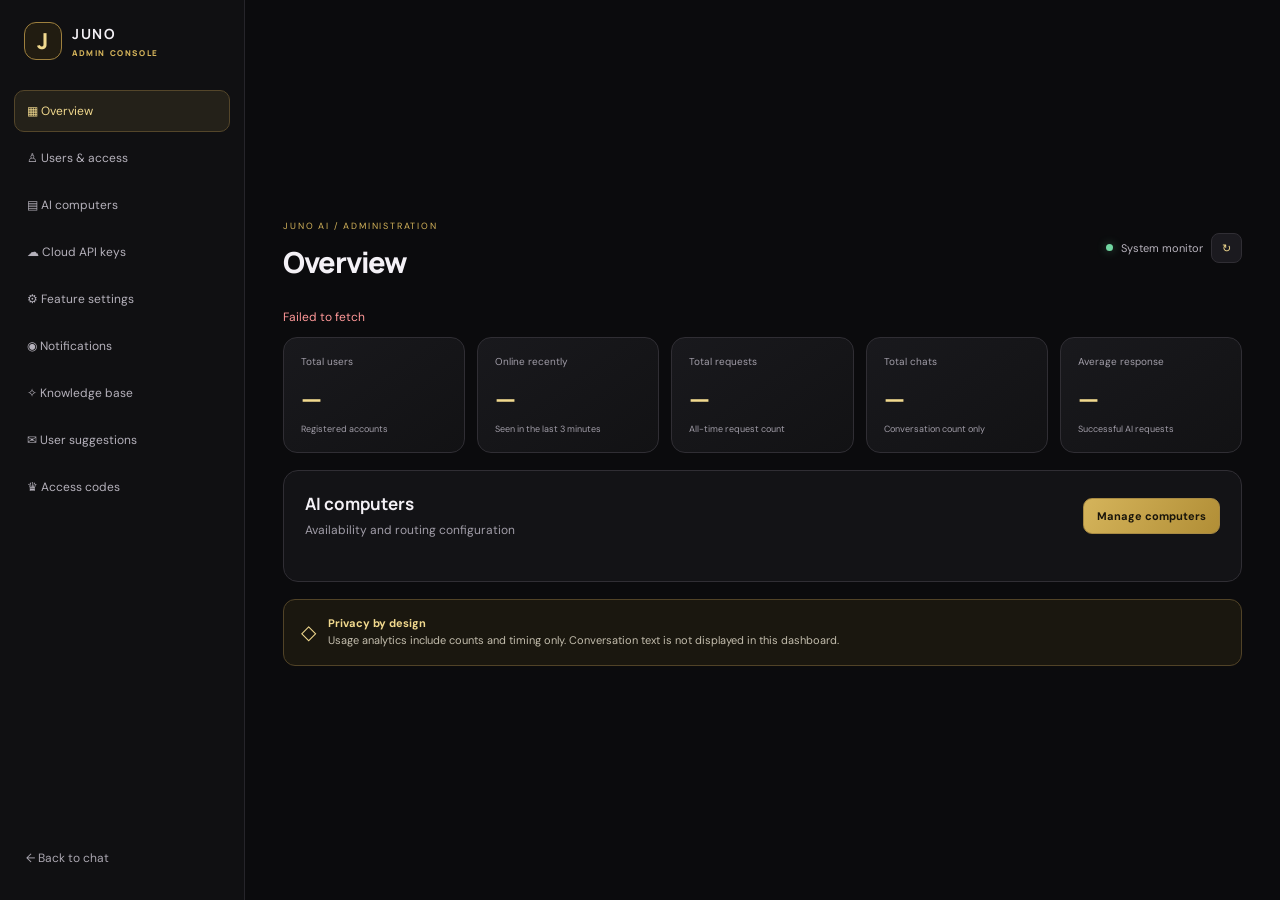
<file: frontend/admin.html>
<!doctype html><html lang="en" data-theme="system"><head><meta charset="utf-8"><meta name="viewport" content="width=device-width,initial-scale=1"><title>JUNO Admin Console</title><link rel="stylesheet" href="./static/css/admin.css"></head><body><div class="admin-app"><aside class="admin-side"><a class="brand" href="./index.html"><span class="logo">J</span><span><b>JUNO</b><small>ADMIN CONSOLE</small></span></a><nav><button class="active" data-tab="overview">▦ Overview</button><button data-tab="users">♙ Users & access</button><button data-tab="computers">▤ AI computers</button><button data-tab="cloud">☁ Cloud API keys</button><button data-tab="settings">⚙ Feature settings</button><button data-tab="notifications">◉ Notifications</button><button data-tab="knowledge">✧ Knowledge base</button><button data-tab="suggestions">✉ User suggestions</button><button data-tab="codes">♛ Access codes</button></nav><a class="back-link" href="./index.html">← Back to chat</a></aside><main class="admin-main"><header><div><small>JUNO AI / ADMINISTRATION</small><h1 id="pageTitle">Overview</h1></div><div class="header-right"><span class="live-dot"></span> System monitor <button id="refreshBtn">↻</button></div></header><div id="adminError" class="error"></div>
<section class="tab-panel" data-panel="overview"><div class="stats-grid"><div class="stat"><small>Total users</small><b id="statUsers">—</b><span>Registered accounts</span></div><div class="stat"><small>Online recently</small><b id="statOnline">—</b><span>Seen in the last 3 minutes</span></div><div class="stat"><small>Total requests</small><b id="statRequests">—</b><span>All-time request count</span></div><div class="stat"><small>Total chats</small><b id="statChats">—</b><span>Conversation count only</span></div><div class="stat"><small>Average response</small><b id="statLatency">—</b><span>Successful AI requests</span></div></div><div class="panel"><div class="panel-head"><div><h2>AI computers</h2><p>Availability and routing configuration</p></div><button class="gold-btn" data-jump="computers">Manage computers</button></div><div id="overviewWorkers" class="worker-list"></div></div><div class="privacy-note">◇ <span><b>Privacy by design</b><br>Usage analytics include counts and timing only. Conversation text is not displayed in this dashboard.</span></div></section>
<section class="tab-panel hidden" data-panel="users"><div class="panel"><div class="panel-head"><div><h2>Users & permissions</h2><p>Manage access without exposing private conversations.</p></div><input id="userFilter" class="filter" placeholder="Search users"></div><div class="table-wrap"><table><thead><tr><th>User</th><th>Role</th><th>Chats</th><th>Requests</th><th>Last seen</th><th>Access</th><th>Actions</th></tr></thead><tbody id="usersTable"></tbody></table></div></div></section>
<section class="tab-panel hidden" data-panel="computers"><div class="panel"><div class="panel-head"><div><h2>AI computer registry</h2><p>Manage workers, weights, priority and model pinning.</p></div><button class="gold-btn" id="newWorker">＋ Add computer</button></div><div class="form-grid" id="workerForm"><input id="workerId" type="hidden"><label>Friendly name<input id="workerName" placeholder="Juno Fast"></label><label>IP address / host<input id="workerIP" placeholder="192.168.100.3"></label><label>Port<input id="workerPort" type="number" value="11434"></label><label>Routing weight (0–100)<input id="workerWeight" type="number" min="0" max="100" value="50"></label><label>Priority (lower first)<input id="workerPriority" type="number" value="10"></label><label>Pinned model (optional)<input id="workerModel" placeholder="auto / exact model name"></label><label class="check-label"><input id="workerEnabled" type="checkbox" checked> Enabled</label><div class="form-actions"><button class="gold-btn" id="saveWorker">Save computer</button><button class="plain-btn" id="cancelWorker">Cancel</button></div></div><div id="workersTable" class="worker-list"></div></div></section>
<section class="tab-panel hidden" data-panel="cloud"><div class="panel"><div class="panel-head"><div><h2>Cloud API key registry</h2><p>Register multiple OpenAI-compatible cloud endpoints. Keys are encrypted in the backend and never returned to this page after saving.</p></div></div><div class="form-grid" id="cloudKeyForm"><label>Provider label<input id="cloudName" placeholder="Juno Cloud 01" maxlength="80"></label><label>API base URL<input id="cloudBaseUrl" type="url" placeholder="https://api.example.com/v1" autocomplete="url"></label><label>Model ID<input id="cloudModel" placeholder="provider-model-name" maxlength="180"></label><label>API key<input id="cloudApiKey" type="password" placeholder="Paste provider API key" autocomplete="new-password"></label><label>Routing priority (lower first)<input id="cloudPriority" type="number" min="1" max="10000" value="50"></label><label class="check-label"><input id="cloudEnabled" type="checkbox" checked> Enabled for routing</label><div class="form-actions span-all"><button class="gold-btn" id="saveCloudKey" type="button">Register cloud key</button><button class="plain-btn" id="clearCloudKey" type="button">Clear form</button></div></div><div class="privacy-note"><span>◇</span><span><b>Key safety</b><br>Use HTTPS endpoints. JUNO stores encrypted keys, masks them after saving, and does not include them in logs or browser responses.</span></div><div id="cloudKeysList" class="worker-list"></div></div></section>
<section class="tab-panel hidden" data-panel="settings"><div class="panel"><div class="panel-head"><div><h2>Feature controls</h2><p>Changes are saved on the server and apply to all users.</p></div><button class="gold-btn" id="saveSettings">Save settings</button></div><div class="settings-list"><label class="toggle-row"><span><b>Web search</b><small>Allow free DuckDuckGo web search.</small></span><input type="checkbox" data-setting="allow_web_search"></label><label class="toggle-row"><span><b>Image search</b><small>Allow DuckDuckGo image results.</small></span><input type="checkbox" data-setting="allow_image_search"></label><label class="toggle-row"><span><b>Voice input</b><small>Allow browser microphone-to-text controls.</small></span><input type="checkbox" data-setting="allow_voice_input"></label><label class="toggle-row"><span><b>Knowledge retrieval</b><small>Use enabled knowledge entries in model context.</small></span><input type="checkbox" data-setting="allow_knowledge"></label><label class="toggle-row"><span><b>User theme selection</b><small>Allow users to choose system, light or dark.</small></span><input type="checkbox" data-setting="allow_theme_choice"></label><label class="toggle-row"><span><b>Image uploads</b><small>Allow users to attach images for JUNO to inspect.</small></span><input type="checkbox" data-setting="allow_uploads"></label><label class="toggle-row"><span><b>OpenStreetMap and navigation</b><small>Show OpenStreetMap previews and Google Maps links for place/directions requests. Location access is requested only for explicit nearby/current-location prompts.</small></span><input type="checkbox" data-setting="allow_maps"></label><label class="toggle-row"><span><b>Code file tools and syntax checks</b><small>Allow code-block downloads and safe syntax checks. JUNO never executes user code through this feature.</small></span><input type="checkbox" data-setting="allow_code_tools"></label><label class="toggle-row"><span><b>Premium access codes</b><small>Allow premium codes to be redeemed.</small></span><input type="checkbox" data-setting="premium_enabled"></label></div><div class="form-grid settings-numbers"><label>Messages per chat (0 = unlimited)<input type="number" min="0" data-setting="chat_limit" value="30"></label><label>Cooldown seconds<input type="number" min="0" data-setting="cooldown_seconds" value="60"></label><label>Uploads per user (0 = unlimited)<input type="number" min="0" max="1000" data-setting="upload_limit_count" value="3"></label><label>Upload window in minutes<input type="number" min="1" max="10080" data-setting="upload_window_minutes" value="60"></label><label>Maximum image size (MB)<input type="number" min="1" max="50" data-setting="upload_max_mb" value="10"></label><label>Maximum generated code file size (MB)<input type="number" min="1" max="1024" step="1" data-setting="code_file_max_mb" value="1"><small>Allowed range: 1 MB to 1 GB. Applies to code downloads and syntax-check requests.</small></label><label>Default theme<select data-setting="default_theme"><option value="system">System</option><option value="dark">Dark</option><option value="light">Light</option></select></label><label>Routing mode<select data-setting="routing_mode"><option value="weighted">Weighted</option><option value="priority">Priority</option></select></label></div><label class="prompt-label">System instructions<textarea rows="5" data-setting="system_prompt"></textarea></label></div></section>
<section class="tab-panel hidden" data-panel="notifications"><div class="panel"><div class="panel-head"><div><h2>Scheduled notifications</h2><p>Show a pop-out at next login, after a chat count, or after a time interval.</p></div></div><div class="form-grid"><label>Notification title<input id="noticeTitle" placeholder="Service update"></label><label>Trigger<select id="noticeTrigger"><option value="next_login">Next login</option><option value="after_chats">After chat count</option><option value="after_minutes">After minutes</option></select></label><label>Trigger value<input id="noticeValue" type="number" value="0" min="0"></label><label>Start time (optional)<input id="noticeStart" type="datetime-local"></label><label>End time (optional)<input id="noticeEnd" type="datetime-local"></label><label class="span-all">Message<textarea id="noticeBody" rows="3" placeholder="Write the announcement..."></textarea></label><div class="form-actions"><button class="gold-btn" id="createNotice">Create notification</button></div></div><div id="noticesList" class="worker-list"></div></div></section>
<section class="tab-panel hidden" data-panel="knowledge"><div class="panel"><div class="panel-head"><div><h2>Knowledge base</h2><p>Entries are retained in the server database. Export a JSON backup before redeploying or changing hosting.</p></div><button class="gold-btn" id="exportKnowledge">Export JSON backup</button></div><div id="storageStatus" class="storage-status" role="status"></div><div class="form-grid"><label>Name<input id="knowledgeName" placeholder="Topic name"></label><label>Tags<input id="knowledgeTags" placeholder="science, school, reference"></label><label class="span-all">Information<textarea id="knowledgeInfo" rows="4" placeholder="Facts and information for JUNO to use"></textarea></label><label>Image URL (optional)<input id="knowledgeImage" placeholder="https://..."></label><label>Image alt text<input id="knowledgeAlt" placeholder="Describe the image"></label><label>Link URL (optional)<input id="knowledgeLink" placeholder="https://..."></label><label>Link label<input id="knowledgeLinkText" placeholder="Read more"></label><div class="form-actions"><button class="gold-btn" id="addKnowledge">Add entry</button></div></div><div class="bulk-import"><b>Bulk JSON import</b><p>Expected array of objects with <code>name</code>, <code>info</code> (or <code>content</code>), optional <code>tags</code>, <code>image_url</code> and <code>link_url</code>.</p><textarea id="knowledgeJSON" rows="7" placeholder='[{"name":"Example","info":"Useful information","tags":"example"}]'></textarea><label>Or select a large JSON file<input id="knowledgeJSONFile" type="file" accept=".json,application/json"></label><div class="form-actions"><button class="gold-btn" id="importKnowledge">Import JSON</button></div><small>Imports append to existing entries. Existing knowledge and form inputs are preserved. Large imports are sent in batches.</small></div><div id="knowledgeList" class="worker-list"></div></div></section>
<section class="tab-panel hidden" data-panel="suggestions"><div class="panel"><div class="panel-head"><div><h2>User suggestions</h2><p>Ideas and information voluntarily sent by users. Mark each item as reviewed, implemented or dismissed.</p></div><button class="gold-btn" id="refreshSuggestions" type="button">Refresh</button></div><div id="suggestionsList" class="worker-list"></div></div></section>
<section class="tab-panel hidden" data-panel="codes"><div class="panel"><div class="panel-head"><div><h2>One-time invitations</h2><p>The administrator assigns the recipient name. Each code can be redeemed once.</p></div></div><div class="form-grid"><label>Assigned recipient name<input id="inviteName" placeholder="Recipient name"></label><label>Expiry (optional)<input id="inviteExpiry" type="datetime-local"></label><div class="form-actions"><button class="gold-btn" id="createInvite">Generate one-time code</button></div></div><div id="newInviteOutput" class="code-output hidden"></div><div id="invitesList" class="worker-list"></div><hr><div class="panel-head"><div><h2>Premium access codes</h2><p>Codes can be revoked or replaced by the administrator.</p></div></div><div class="form-grid"><label>Code label<input id="premiumLabel" placeholder="Premium access"></label><label>Expiry (optional)<input id="premiumExpiry" type="datetime-local"></label><div class="form-actions"><button class="gold-btn" id="createPremium">Generate premium code</button></div></div><div id="newPremiumOutput" class="code-output hidden"></div><div id="premiumList" class="worker-list"></div></div></section>
</main></div><div id="adminToast" class="admin-toast"></div><script src="./config.js"></script><script src="./static/js/admin.js"></script></body></html>
</file>
<file: frontend/static/css/admin.css>
@import url('https://fonts.googleapis.com/css2?family=DM+Sans:wght@400;500;600;700&family=Manrope:wght@500;600;700;800&display=swap');:root{color-scheme:dark;--bg:#0b0b0d;--panel:#141417;--panel2:#1b1a1f;--line:#302e34;--text:#f4f1f6;--muted:#a19da8;--gold:#d5b45b;--gold2:#f1d98e;font-family:'DM Sans',sans-serif}*{box-sizing:border-box}body{margin:0;background:var(--bg);color:var(--text)}button,input,select,textarea{font:inherit}button{cursor:pointer}button:focus-visible,input:focus-visible,select:focus-visible,textarea:focus-visible{outline:2px solid var(--gold);outline-offset:2px}.hidden{display:none!important}.admin-app{display:flex;min-height:100vh}.admin-side{width:245px;flex:0 0 245px;border-right:1px solid #26252a;background:#101012;position:sticky;top:0;height:100vh;display:flex;flex-direction:column;padding:22px 14px}.brand{display:flex;align-items:center;gap:10px;padding:0 10px 30px;color:var(--text);text-decoration:none;font:800 14px Manrope;letter-spacing:.12em}.brand small{display:block;font-size:8px;color:var(--gold);letter-spacing:.2em;margin-top:4px}.logo{width:38px;height:38px;display:grid;place-items:center;border:1px solid #9e803e;border-radius:12px;color:var(--gold2);font-size:22px;background:#211c11}nav{display:grid;gap:5px}nav button{padding:12px 12px;text-align:left;border:1px solid transparent;border-radius:10px;background:transparent;color:#b5b1bb;font-size:12px}nav button:hover,nav button.active{background:#242119;color:var(--gold2);border-color:#54462a}.back-link{margin-top:auto;padding:12px;color:#aaa6b0;font-size:12px;text-decoration:none}.back-link:hover{color:var(--gold2)}.admin-main{padding:29px clamp(16px,3vw,40px) 50px;max-width:1600px;width:100%;min-width:0;margin:auto}.admin-main>header{display:flex;justify-content:space-between;align-items:center;gap:20px;margin-bottom:27px}.admin-main header small{font-size:9px;letter-spacing:.2em;color:var(--gold)}h1,h2,p{margin-top:0}h1{font:800 29px Manrope;letter-spacing:-.04em;margin:8px 0 0}h2{font:700 17px Manrope;margin:0 0 6px}p{font-size:12px;color:var(--muted);line-height:1.6;margin:0}.header-right{display:flex;align-items:center;gap:8px;color:#b8b3bd;font-size:11px}.live-dot{width:7px;height:7px;border-radius:50%;background:#71d6a1;box-shadow:0 0 10px #71d6a166}.header-right button{border:1px solid var(--line);border-radius:8px;background:var(--panel2);color:var(--gold2);padding:7px 10px}.stats-grid{display:grid;grid-template-columns:repeat(5,minmax(0,1fr));gap:12px;margin-bottom:17px}.stat{background:linear-gradient(145deg,#19191d,#121214);border:1px solid var(--line);border-radius:14px;padding:17px}.stat small,.stat span{display:block;color:var(--muted);font-size:10px}.stat b{display:block;font:700 27px Manrope;color:var(--gold2);margin:12px 0 6px}.stat span{font-size:9px}.panel{background:#131316;border:1px solid var(--line);border-radius:15px;padding:21px;margin-bottom:17px;min-width:0}.panel-head{display:flex;justify-content:space-between;align-items:center;gap:15px;margin-bottom:19px}.panel-head p{max-width:650px}.gold-btn,.plain-btn{border:1px solid #a88a43;border-radius:9px;background:linear-gradient(120deg,#d5b45b,#b18e36);color:#19150a;font-weight:700;font-size:11px;padding:10px 13px;white-space:nowrap}.plain-btn{background:transparent;color:#c4c0c8;border-color:#403d45}.worker-list{display:grid;gap:9px;margin-top:16px}.worker-card{display:flex;align-items:center;gap:13px;padding:13px;border:1px solid #302e34;border-radius:11px;background:#19191d;min-width:0}.worker-icon{width:34px;height:34px;border-radius:10px;display:grid;place-items:center;background:#292313;color:var(--gold2);flex:0 0 34px}.worker-info{flex:1;min-width:0}.worker-info b{display:block;font-size:12px}.worker-info small{display:block;color:var(--muted);font-size:10px;margin-top:5px;overflow-wrap:anywhere}.worker-actions{display:flex;gap:5px;flex-wrap:wrap;justify-content:flex-end}.worker-actions button{border:1px solid #45414a;border-radius:7px;background:#242329;color:#ccc6d0;padding:6px 8px;font-size:10px}.worker-actions button:hover{border-color:#92763a;color:var(--gold2)}.privacy-note{display:flex;gap:12px;align-items:center;padding:15px 17px;border:1px solid #514327;border-radius:12px;background:#1a170f;color:var(--gold2);font-size:20px;margin-top:17px}.privacy-note span{font-size:11px;line-height:1.6;color:#c3bdad}.privacy-note b{color:#f1d98e}.table-wrap{overflow:auto}table{width:100%;border-collapse:collapse;min-width:720px}th{text-align:left;font-size:9px;letter-spacing:.08em;color:#8f8b95;font-weight:600;padding:12px 10px;border-bottom:1px solid #353239}td{padding:12px 10px;border-bottom:1px solid #27262b;font-size:11px;color:#d4d0d8}td small{display:block;color:var(--muted);margin-top:4px;font-size:9px}.role-pill,.state-pill{display:inline-block;border-radius:6px;padding:4px 7px;font-size:9px;background:#25232a;color:#c7c1ce}.role-pill.admin{color:var(--gold2);background:#302818}.state-pill.online{color:#8be0b0;background:#15251e}.state-pill.offline,.state-pill.blocked{color:#ff9b9b;background:#2c1719}.table-actions{display:flex;gap:4px;flex-wrap:wrap}.table-actions button{font-size:9px;padding:5px 7px;border:1px solid #45414a;border-radius:6px;background:#232227;color:#d0ccd4}.filter{width:min(240px,45vw);background:#0d0d10;border:1px solid #37343c;border-radius:8px;padding:9px;color:var(--text);font-size:11px}.form-grid{display:grid;grid-template-columns:repeat(2,minmax(0,1fr));gap:14px;margin:14px 0 20px}.form-grid label,.prompt-label{display:block;color:#c9c4ce;font-size:11px}.form-grid input,.form-grid select,.form-grid textarea,.prompt-label textarea,.bulk-import textarea{display:block;width:100%;margin-top:7px;background:#0c0c0f;border:1px solid #37343c;border-radius:9px;padding:11px;color:var(--text);font-size:12px}.form-grid input:focus,.form-grid select:focus,.form-grid textarea:focus,.prompt-label textarea:focus{border-color:#9d803e;outline:0}.check-label{display:flex!important;align-items:center;gap:9px}.check-label input{width:auto!important}.form-actions{display:flex;align-items:end;gap:8px}.span-all{grid-column:1/-1}.settings-list{display:grid;grid-template-columns:repeat(2,minmax(0,1fr));gap:0 30px}.toggle-row{display:flex;justify-content:space-between;align-items:center;gap:15px;padding:16px 0;border-bottom:1px solid #2e2c32}.toggle-row b,.toggle-row small{display:block;font-size:12px}.toggle-row small{font-size:10px;color:var(--muted);margin-top:5px;line-height:1.5}.toggle-row input{accent-color:var(--gold);width:17px;height:17px}.settings-numbers{margin-top:25px}.prompt-label{margin-top:10px}.bulk-import{border-top:1px solid var(--line);padding-top:20px;margin-top:22px}.bulk-import b{font-size:13px}.bulk-import p{margin:7px 0 12px}.bulk-import code{color:var(--gold2)}.bulk-import button{margin-top:10px}.code-output{margin:12px 0;padding:12px;background:#211c10;border:1px solid #7b6330;border-radius:9px;color:var(--gold2);font:600 13px ui-monospace,monospace;display:flex;align-items:center;justify-content:space-between;gap:10px;overflow-wrap:anywhere}.code-output button{background:#302819;border:1px solid #66532d;color:#f1d98e;border-radius:7px;padding:6px 9px}.error{color:#ff9898;font-size:12px;margin-bottom:12px}.admin-toast{position:fixed;right:20px;bottom:20px;z-index:100;max-width:350px;background:#222126;border:1px solid #51452a;border-left:3px solid var(--gold);border-radius:10px;padding:13px 16px;box-shadow:0 20px 60px #0006;font-size:12px;opacity:0;transform:translateY(10px);pointer-events:none;transition:.25s}.admin-toast.show{opacity:1;transform:translateY(0)}hr{border:0;border-top:1px solid var(--line);margin:25px 0}.empty{padding:18px;color:var(--muted);font-size:12px;text-align:center}@media(max-width:1050px){.stats-grid{grid-template-columns:repeat(3,minmax(0,1fr))}.admin-side{width:205px;flex-basis:205px}.panel{padding:16px}}@media(max-width:720px){.admin-app{display:block}.admin-side{width:100%;height:auto;position:relative;padding:12px;border-right:0;border-bottom:1px solid #26252a}.brand{padding:0 7px 12px}.admin-side nav{display:flex;overflow:auto;gap:5px}.admin-side nav button{white-space:nowrap;padding:9px 11px}.back-link{position:absolute;right:13px;top:17px;margin:0;font-size:10px}.admin-main{padding:20px 12px 40px}.admin-main>header{align-items:flex-start}.admin-main header small{font-size:8px}.admin-main h1{font-size:24px}.header-right{font-size:0}.header-right button{font-size:14px}.stats-grid{grid-template-columns:repeat(2,minmax(0,1fr));gap:8px}.stat{padding:13px}.stat b{font-size:24px}.panel-head{align-items:flex-start;flex-direction:column}.form-grid,.settings-list{grid-template-columns:1fr}.span-all{grid-column:auto}.form-actions{align-items:center}.worker-card{align-items:flex-start;flex-wrap:wrap}.worker-actions{width:100%;justify-content:flex-start}.filter{width:100%}.table-wrap table{min-width:760px}}@media(prefers-reduced-motion:reduce){*{transition:none!important;animation:none!important}}
.worker-actions select[data-suggestion-status]{width:auto;min-width:135px;margin-top:0;padding:7px 9px;border:1px solid #45414a;border-radius:8px;background:#17171b;color:#e8e4ec;font-size:11px}

.state-pill.untested{color:#e5ce8b;background:#292313}.state-pill.error{color:#ff9b9b;background:#2c1719}.state-pill.online{color:#8be0b0;background:#15251e}

.admin-toast.toast-error{border-left-color:#e26e6e;color:#ffd1d1}

.storage-status{margin:12px 0 18px;padding:12px 14px;border:1px solid var(--line,#303030);border-radius:10px;color:var(--muted,#a9a9a9);font-size:13px;line-height:1.5;overflow-wrap:anywhere}.storage-status.storage-warning{border-color:#b7791f;color:#f6c56b;background:rgba(183,121,31,.08)}
</file>
